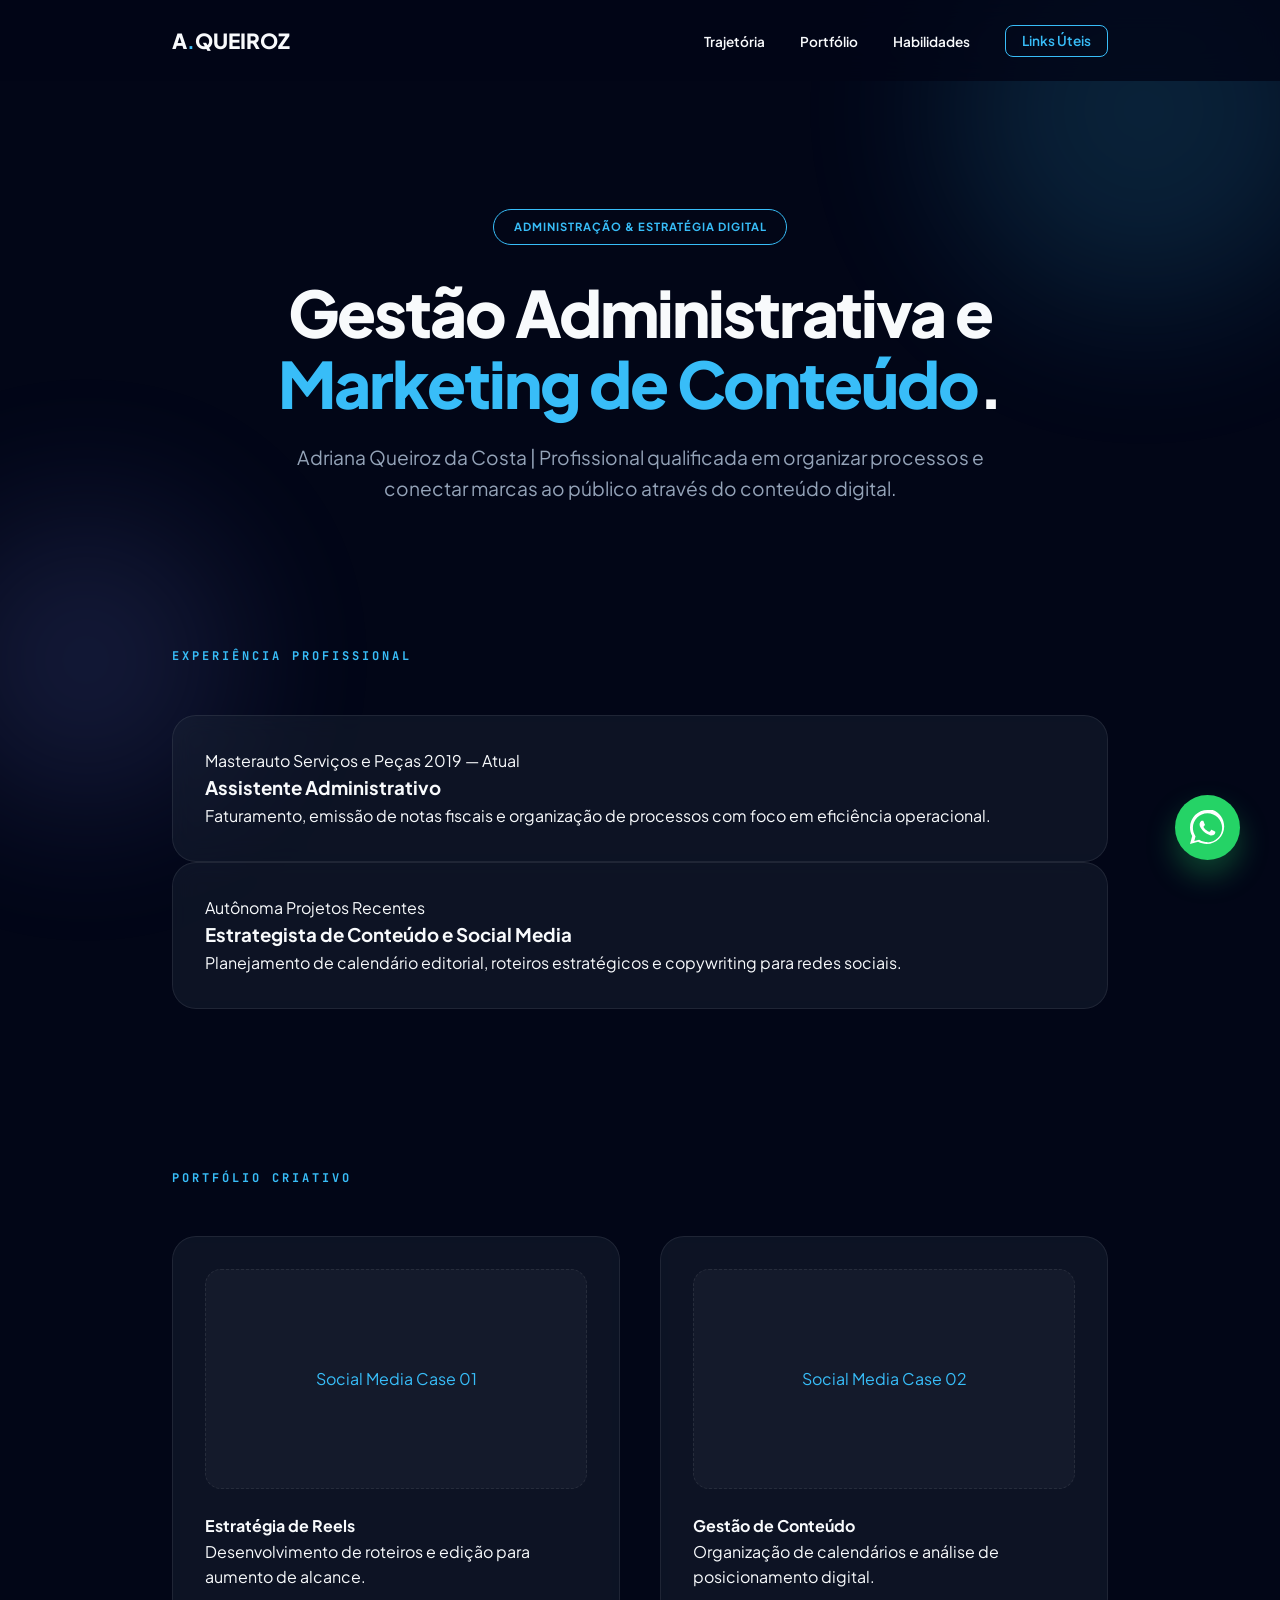
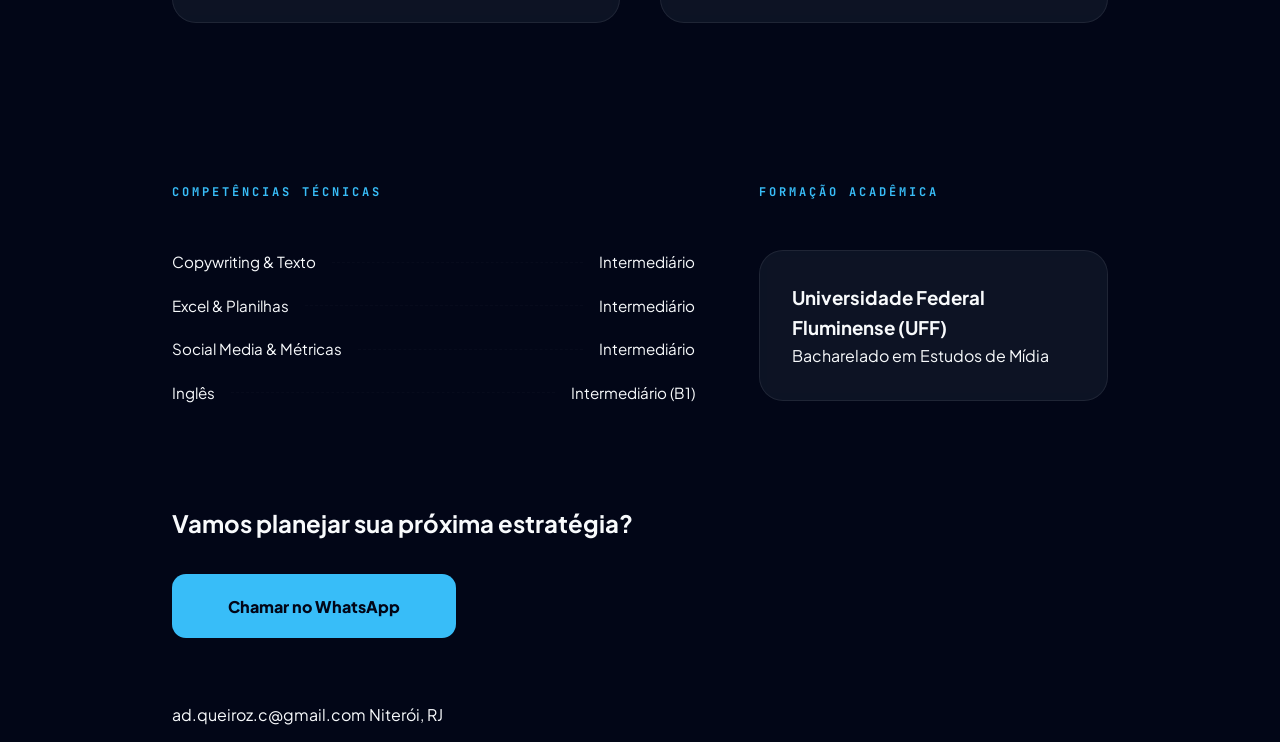
<file: index.html>
<!DOCTYPE html>
<html lang="pt-br">
<head>
    <meta charset="UTF-8">
    <meta name="viewport" content="width=device-width, initial-scale=1.0">
    
    <title>Adriana Queiroz | Adm & Marketing</title>
    <meta name="description" content="Profissional qualificada em Gestão Administrativa e Estratégia de Conteúdo Digital. Bacharel em Estudos de Mídia pela UFF.">
    <meta property="og:title" content="Adriana Queiroz | Portfólio Profissional">
    <meta property="og:description" content="Organização e criatividade para conectar marcas ao público.">
    <meta property="og:type" content="website">
    <meta name="theme-color" content="#020617">

    <link rel="stylesheet" href="style.css">
    <link href="https://fonts.googleapis.com/css2?family=Plus+Jakarta+Sans:wght@300;400;600;800&family=JetBrains+Mono&display=swap" rel="stylesheet">
</head>
<body>

    <div class="blob blob-1"></div>
    <div class="blob blob-2"></div>
    <div class="cursor-glow"></div>

    <nav>
        <div class="container nav-content">
            <div class="logo">A<b>.</b>QUEIROZ</div>
            <div class="nav-links">
                <a href="#experiencia">Trajetória</a>
                <a href="#portfolio">Portfólio</a>
                <a href="#skills">Habilidades</a>
                <a href="links.html" class="nav-special">Links Úteis</a>
            </div>
        </div>
    </nav>

    <header class="hero">
        <div class="container">
            <div class="hero-badge reveal">Administração & Estratégia Digital</div>
            <h1 class="reveal">Gestão Administrativa e <span>Marketing de Conteúdo</span>.</h1>
            <p class="hero-sub reveal">Adriana Queiroz da Costa | Profissional qualificada em organizar processos e conectar marcas ao público através do conteúdo digital.</p>
        </div>
    </header>

    <main class="container">
        <section id="experiencia" class="section">
            <h2 class="title-tag reveal">Experiência Profissional</h2>
            <div class="timeline">
                <div class="timeline-card glass-card reveal">
                    <div class="card-head">
                        <span class="company">Masterauto Serviços e Peças</span>
                        <span class="period">2019 — Atual</span>
                    </div>
                    <h3>Assistente Administrativo</h3>
                    <p>Faturamento, emissão de notas fiscais e organização de processos com foco em eficiência operacional.</p>
                </div>
                <div class="timeline-card glass-card reveal">
                    <div class="card-head">
                        <span class="company">Autônoma</span>
                        <span class="period">Projetos Recentes</span>
                    </div>
                    <h3>Estrategista de Conteúdo e Social Media</h3>
                    <p>Planejamento de calendário editorial, roteiros estratégicos e copywriting para redes sociais.</p>
                </div>
            </div>
        </section>

        <section id="portfolio" class="section">
            <h2 class="title-tag reveal">Portfólio Criativo</h2>
            <div class="portfolio-grid">
                <div class="portfolio-item glass-card reveal">
                    <div class="project-placeholder">Social Media Case 01</div>
                    <h4>Estratégia de Reels</h4>
                    <p>Desenvolvimento de roteiros e edição para aumento de alcance.</p>
                </div>
                <div class="portfolio-item glass-card reveal">
                    <div class="project-placeholder">Social Media Case 02</div>
                    <h4>Gestão de Conteúdo</h4>
                    <p>Organização de calendários e análise de posicionamento digital.</p>
                </div>
            </div>
        </section>

        <section id="skills" class="section">
            <div class="grid-skills">
                <div class="skill-group reveal">
                    <h2 class="title-tag">Competências Técnicas</h2>
                    <div class="skill-item-row"><span>Copywriting & Texto</span><div class="dot-filler"></div><span>Intermediário</span></div>
                    <div class="skill-item-row"><span>Excel & Planilhas</span><div class="dot-filler"></div><span>Intermediário</span></div>
                    <div class="skill-item-row"><span>Social Media & Métricas</span><div class="dot-filler"></div><span>Intermediário</span></div>
                    <div class="skill-item-row"><span>Inglês</span><div class="dot-filler"></div><span>Intermediário (B1)</span></div>
                </div>
                <div class="edu-group reveal">
                    <h2 class="title-tag">Formação Acadêmica</h2>
                    <div class="edu-card glass-card">
                        <h3>Universidade Federal Fluminense (UFF)</h3>
                        <p>Bacharelado em Estudos de Mídia</p>
                    </div>
                </div>
            </div>
        </section>

        <section class="contact-action reveal">
            <h2 style="margin-bottom: 2rem;">Vamos planejar sua próxima estratégia?</h2>
            <div class="magnetic-wrap">
                <a href="https://wa.me/5521972362893?text=Olá%20Adriana!%20Vi%20seu%20portfólio." class="btn-primary magnetic-btn">Chamar no WhatsApp</a>
            </div>
        </section>
    </main>

    <footer>
        <div class="container footer-content">
            <div class="reveal">
                <h2>Organização e criatividade em foco.</h2>
                <a href="https://www.linkedin.com/in/adriana-queirozc/" target="_blank" class="linkedin-btn">LinkedIn Profissional</a>
            </div>
            <div class="footer-bottom">
                <span>ad.queiroz.c@gmail.com</span>
                <span>Niterói, RJ</span>
            </div>
        </div>
    </footer>

    <a href="https://wa.me/5521972362893" class="whatsapp-float magnetic-btn" target="_blank">
        <svg viewBox="0 0 32 32" class="whatsapp-icon"><path d="M16 0c-8.837 0-16 7.163-16 16 0 2.825 0.733 5.48 2.01 7.79l-2.01 7.21 7.387-1.938c2.352 1.205 5.021 1.938 7.863 1.938 8.837 0 16-7.163 16-16s-7.163-16-16-16zM16 29.333c-2.608 0-5.061-0.695-7.185-1.905l-0.516-0.306-4.385 1.15 1.171-4.195-0.336-0.534c-1.325-2.106-2.092-4.597-2.092-7.21 0-7.363 5.989-13.352 13.352-13.352s13.352 5.989 13.352 13.352c0 7.363-5.989 13.352-13.352 13.352zM22.422 19.383c-0.354-0.177-2.092-1.033-2.417-1.152s-0.561-0.177-0.796 0.177c-0.235 0.354-0.914 1.152-1.121 1.388s-0.413 0.265-0.767 0.088c-0.354-0.177-1.493-0.551-2.845-1.757-1.052-0.938-1.761-2.097-1.967-2.451s-0.022-0.546 0.155-0.722c0.159-0.159 0.354-0.413 0.531-0.619s0.235-0.354 0.354-0.59c0.118-0.235 0.059-0.442-0.029-0.619s-0.796-1.918-1.091-2.626c-0.287-0.691-0.579-0.597-0.796-0.608-0.206-0.010-0.442-0.012-0.678-0.012s-0.619 0.088-0.943 0.442c-0.324 0.354-1.238 1.21-1.238 2.951s1.268 3.423 1.445 3.659c0.177 0.235 2.495 3.81 6.044 5.341 0.844 0.364 1.503 0.581 2.016 0.744 0.848 0.269 1.62 0.231 2.23 0.14 0.68-0.101 2.092-0.855 2.387-1.681s0.295-1.534 0.206-1.681c-0.088-0.147-0.324-0.235-0.678-0.412z"></path></svg>
    </a>

    <script src="script.js"></script>
</body>
</html>
</file>
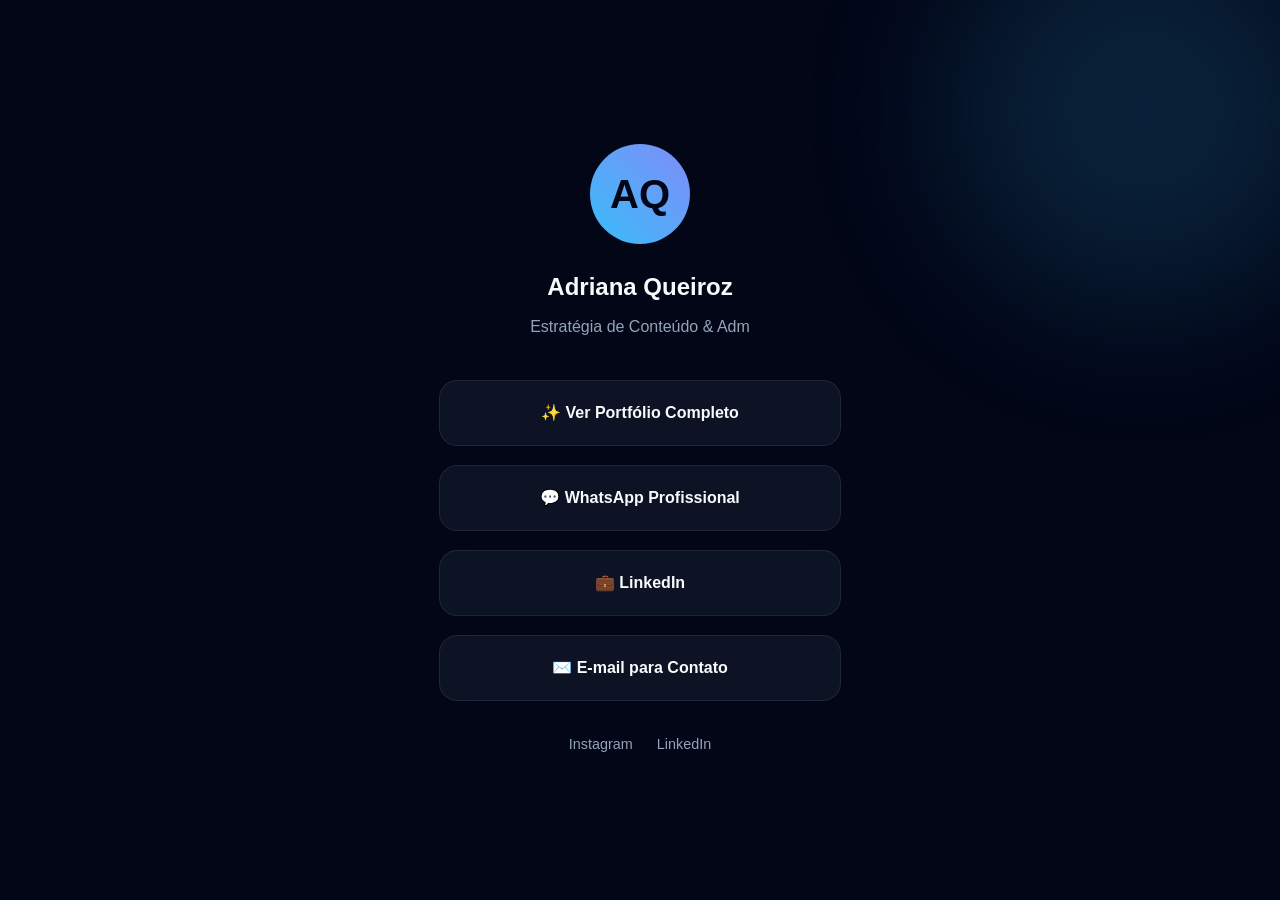
<file: links.html>
<!DOCTYPE html>
<html lang="pt-br">
<head>
    <meta charset="UTF-8">
    <meta name="viewport" content="width=device-width, initial-scale=1.0">
    <title>Links | Adriana Queiroz</title>
    <link rel="stylesheet" href="style.css">
    <style>
        body { 
            display: flex; 
            align-items: center; 
            justify-content: center; 
            min-height: 100vh; 
            background: #020617; 
        }
        .links-container { 
            text-align: center; 
            width: 100%; 
            max-width: 450px; 
            padding: 2rem 1.5rem; 
        }
        .profile-img { 
            width: 100px; height: 100px; 
            border-radius: 50%; 
            background: linear-gradient(45deg, var(--primary), #818cf8); 
            margin: 0 auto 1.5rem; 
            display: flex; align-items: center; justify-content: center; 
            font-size: 2.5rem; font-weight: 800; color: #020617;
        }
        .link-item { 
            display: block; 
            background: var(--glass); 
            border: 1px solid var(--border); 
            padding: 1.2rem; 
            border-radius: 18px; 
            margin-bottom: 1.2rem; 
            color: var(--text); 
            text-decoration: none; 
            font-weight: 600; 
            transition: 0.3s cubic-bezier(0.175, 0.885, 0.32, 1.275); 
            backdrop-filter: blur(15px);
            -webkit-backdrop-filter: blur(15px);
        }
        .link-item:hover { 
            transform: scale(1.03); 
            border-color: var(--primary); 
            background: rgba(56, 189, 248, 0.1); 
        }
        .social-row { display: flex; justify-content: center; gap: 1.5rem; margin-top: 2rem; }
        .social-row a { color: var(--text-muted); text-decoration: none; font-size: 0.9rem; }
    </style>
</head>
<body>
    <div class="blob blob-1"></div>
    <div class="links-container">
        <div class="profile-img">AQ</div>
        <h2 style="margin-bottom: 0.5rem;">Adriana Queiroz</h2>
        <p style="color: var(--text-muted); margin-bottom: 2.5rem;">Estratégia de Conteúdo & Adm</p>

        <div class="links-list">
            <a href="index.html" class="link-item">✨ Ver Portfólio Completo</a>
            <a href="https://wa.me/5521972362893" class="link-item">💬 WhatsApp Profissional</a>
            <a href="https://www.linkedin.com/in/adriana-queirozc/" class="link-item">💼 LinkedIn</a>
            <a href="mailto:ad.queiroz.c@gmail.com" class="link-item">✉️ E-mail para Contato</a>
        </div>

        <div class="social-row">
            <a href="#">Instagram</a>
            <a href="#">LinkedIn</a>
        </div>
    </div>
    <script src="script.js"></script>
</body>
</html>
</file>
<file: style.css>
:root {
    --bg: #020617;
    --primary: #38bdf8;
    --text: #f8fafc;
    --text-muted: #94a3b8;
    --glass: rgba(30, 41, 59, 0.4);
    --border: rgba(255, 255, 255, 0.08);
}

* { margin: 0; padding: 0; box-sizing: border-box; scroll-behavior: smooth; }
body { background-color: var(--bg); color: var(--text); font-family: 'Plus Jakarta Sans', sans-serif; line-height: 1.6; overflow-x: hidden; }

.blob { position: fixed; border-radius: 50%; filter: blur(80px); z-index: -1; opacity: 0.15; pointer-events: none; }
.blob-1 { width: 400px; height: 400px; background: var(--primary); top: -10%; right: -5%; }
.blob-2 { width: 300px; height: 300px; background: #818cf8; bottom: 10%; left: -5%; }

.container { max-width: 1000px; margin: 0 auto; padding: 0 2rem; }

.glass-card {
    background: var(--glass);
    backdrop-filter: blur(12px);
    -webkit-backdrop-filter: blur(12px);
    border: 1px solid var(--border);
    border-radius: 24px;
    padding: 2rem;
    transition: 0.4s cubic-bezier(0.175, 0.885, 0.32, 1.275);
}
.glass-card:hover { transform: translateY(-10px); border-color: var(--primary); }

nav { padding: 1.5rem 0; position: sticky; top: 0; z-index: 1000; background: rgba(2, 6, 23, 0.8); backdrop-filter: blur(15px); }
.nav-content { display: flex; justify-content: space-between; align-items: center; }
.logo { font-size: 1.3rem; font-weight: 800; }
.logo b { color: var(--primary); }
.nav-links a { color: var(--text); text-decoration: none; margin-left: 2rem; font-weight: 600; font-size: 0.85rem; }
.nav-special { color: var(--primary) !important; border: 1px solid var(--primary); padding: 0.4rem 1rem; border-radius: 8px; }

.hero { padding: 8rem 0 4rem; text-align: center; }
.hero-badge { display: inline-block; padding: 0.5rem 1.2rem; border: 1px solid var(--primary); color: var(--primary); border-radius: 99px; font-size: 0.7rem; font-weight: 700; margin-bottom: 2rem; text-transform: uppercase; letter-spacing: 1px; }
h1 { font-size: 4rem; font-weight: 800; letter-spacing: -2px; margin-bottom: 1.5rem; line-height: 1.1; }
h1 span { color: var(--primary); }
.hero-sub { color: var(--text-muted); font-size: 1.2rem; max-width: 750px; margin: 0 auto; }

.section { padding: 5rem 0; }
.title-tag { font-family: 'JetBrains Mono', monospace; font-size: 0.75rem; color: var(--primary); text-transform: uppercase; margin-bottom: 3rem; letter-spacing: 3px; }

.portfolio-grid { display: grid; grid-template-columns: 1fr 1fr; gap: 2.5rem; }
.project-placeholder { width: 100%; height: 220px; background: rgba(255,255,255,0.03); border-radius: 16px; margin-bottom: 1.5rem; display: flex; align-items: center; justify-content: center; color: var(--primary); border: 1px dashed var(--border); }

.grid-skills { display: grid; grid-template-columns: 1.5fr 1fr; gap: 4rem; }
.skill-item-row { display: flex; align-items: center; margin-bottom: 1.2rem; font-size: 0.95rem; }
.dot-filler { flex-grow: 1; border-bottom: 1px dashed var(--border); margin: 0 1rem; opacity: 0.3; }

.btn-primary { background: var(--primary); color: #020617; padding: 1.2rem 3.5rem; border-radius: 14px; font-weight: 800; text-decoration: none; display: inline-block; transition: 0.3s; }

.whatsapp-float { position: fixed; width: 65px; height: 65px; bottom: 40px; right: 40px; background-color: #25d366; border-radius: 50%; display: flex; align-items: center; justify-content: center; z-index: 1000; box-shadow: 0 15px 30px rgba(37, 211, 102, 0.3); animation: pulse 2s infinite; }
.whatsapp-icon { width: 35px; height: 35px; fill: white; }

@keyframes pulse { 0% { transform: scale(1); } 70% { transform: scale(1.05); } 100% { transform: scale(1); } }
.reveal { opacity: 0; transform: translateY(40px); transition: 1s cubic-bezier(0.2, 0.8, 0.2, 1); }
.reveal.active { opacity: 1; transform: translateY(0); }

@media (max-width: 768px) { h1 { font-size: 2.8rem; } .portfolio-grid, .grid-skills { grid-template-columns: 1fr; } .blob { display: none; } }
</file>
